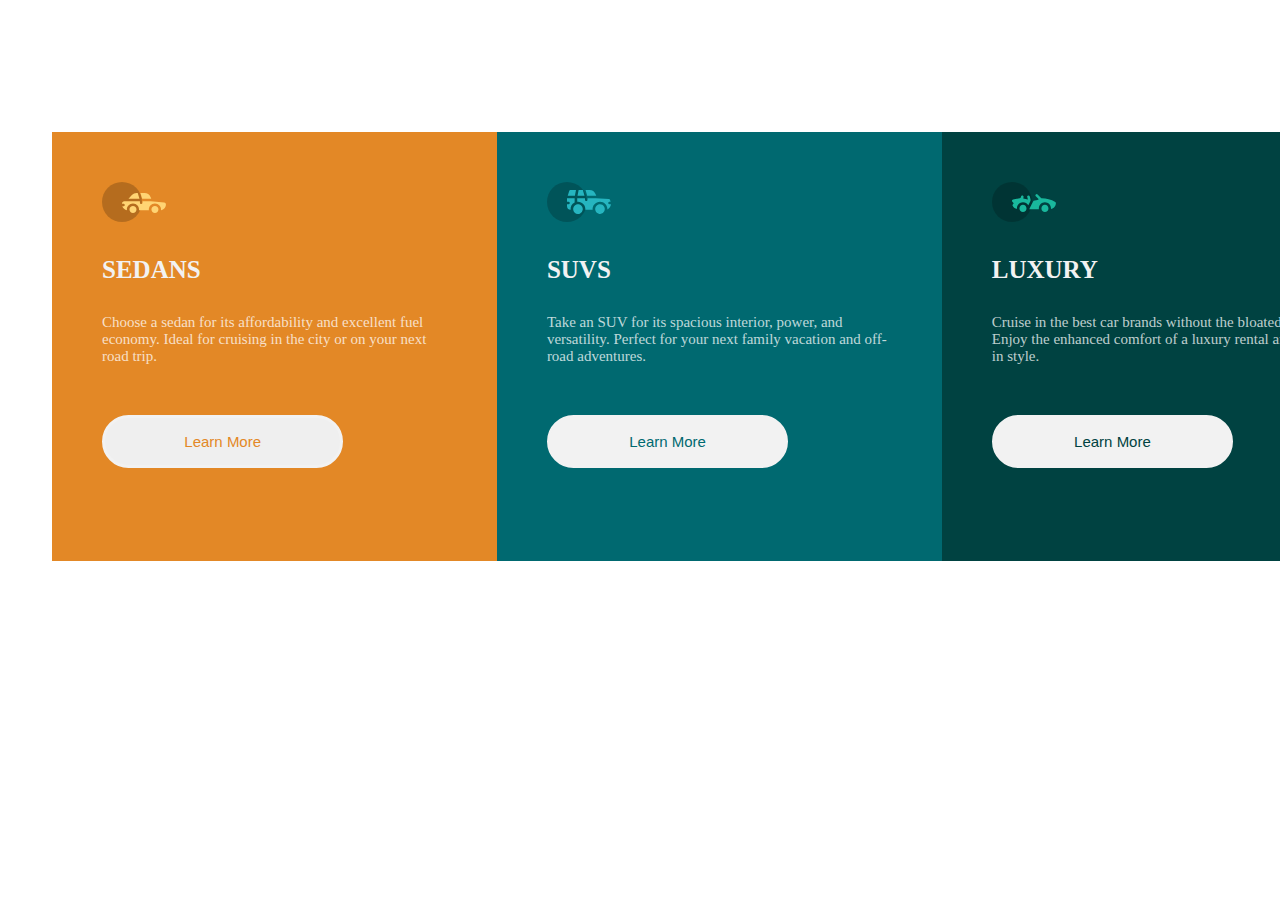
<file: Week 3/index.html>
<!DOCTYPE html>
<html>

<head>
  <meta charset="utf-8">
  <meta name="viewport" content="width=device-width">
  <title>replit</title>
  <link href="style.css" rel="stylesheet" type="text/css" />
</head>

<body>
  <main>
      <div class="cars">
        <div class="sedan">
          <img
            src="./Copy of icon-sedans.svg"
            alt="SEDANS"
            class="sedan_image"
          />
          <h2>SEDANS</h2>
          <p>
            Choose a sedan for its affordability and excellent fuel 
            economy.
            Ideal for cruising in the city or on your next road trip.
          </p>
          <button>Learn More</button>
        </div>
        <div class="suv">
          <img src="./Copy of icon-suvs.svg" alt="SUVS" class="suv_image" />
          <h2>SUVS</h2>
          <p>
            Take an SUV for its spacious interior, power, and versatility.
            Perfect for your next family vacation and off-road adventures.
          </p>
          <button>Learn More</button>
        </div>
        <div class="luxury">
          <img
            src="./Copy of icon-luxury.svg"
            alt="LUXURY"
            class="luxury_image"
          />
          <h2>LUXURY</h2>
          <p>
            Cruise in the best car brands without the bloated prices. 
            Enjoy the enhanced comfort of a luxury rental and arrive in 
            style.
          </p>
          <button>Learn More</button>
        </div>
      </div>
    </main>
 
</body>

</html>
</file>
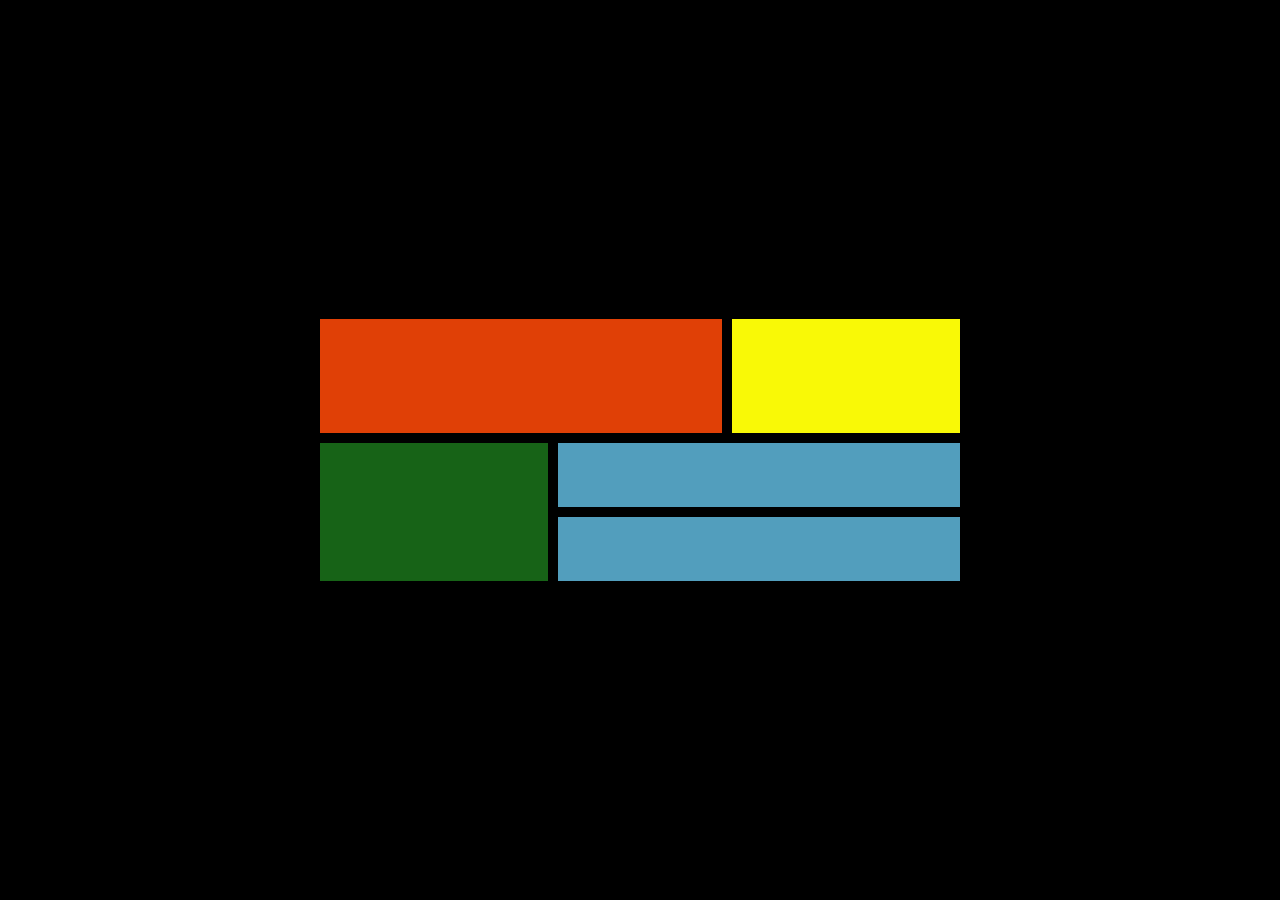
<file: Week 3/grid.html>
<!DOCTYPE html>
<html lang="en">
<head>
    <meta charset="UTF-8">
    <meta http-equiv="X-UA-Compatible" content="IE=edge">
    <meta name="viewport" content="width=device-width, initial-scale=1.0">
    <title><Grid-Layout></Grid-Layout></title>
    <link rel="stylesheet" href="./grid.css">
</head>
<body>
    <main>
        <div class="item-a"></div>
        <div class="item-b"></div>
        <div class="item-c"></div>
        <div class="item-d"></div>
        <div class="item-e"></div>
    </main>
</body>
</html>
</file>
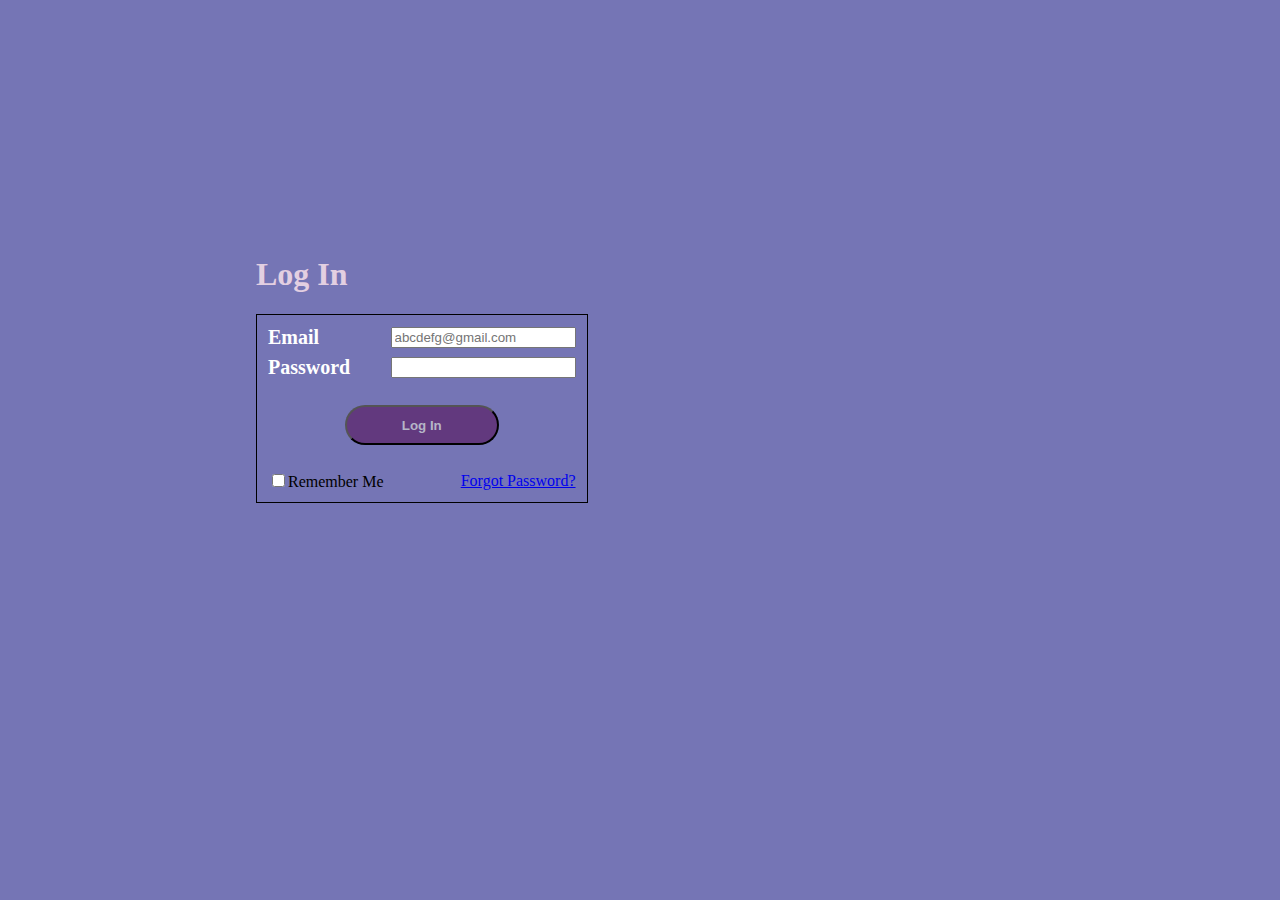
<file: Week 4/Login.html>
<!DOCTYPE html>
<html lang="en">
<head>
    <meta charset="UTF-8">
    <meta http-equiv="X-UA-Compatible" content="IE=edge">
    <meta name="viewport" content="width=device-width, initial-scale=1.0">
    <title>Login</title>
    <h1>Log In</h1>
    <link rel="stylesheet" href="./Login.css">
</head>
<body>
    <form action="">
        <table>
            <tr>
                <td><label for="email" id="e_mail">Email</label></td>
                <td><input type="email" name="email" id="email" 
                    placeholder="abcdefg@gmail.com"></td>
            </tr>
            <tr>
                <td><label for="psw" id="pass">Password</label></td>
                <td><input type="password" name="psw" id="psw"
                    pattern="(?=.*\d)(?=.*[a-z])(?=.*[A-Z]).{8,}" title="Must contain at least one number and one uppercase and lowercase letter, and at least 8 or more characters" required></td>
            </tr>
            <tr>
                <td id="log-in" colspan="2"><input type="button" value="Log In" id="login"></td>
            </tr>
            <tr>
                <td><input type="checkbox" name="check" id="check">Remember Me</td>
                <td id="fpass"><a href="#">Forgot Password?</a></td>
            </tr>
            
        </table>
    </form>
    
</body>
</html>
</file>
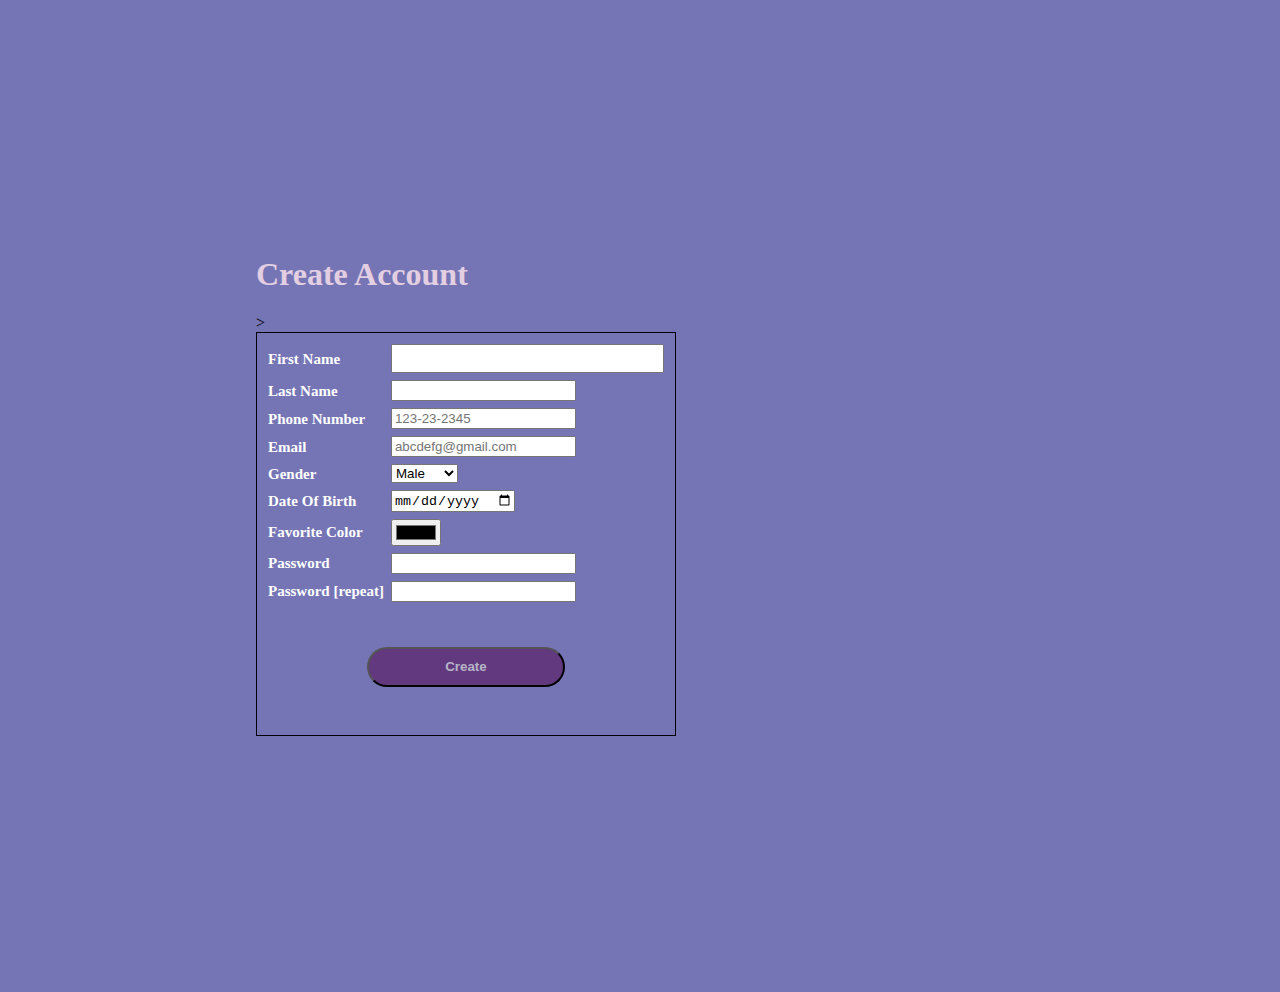
<file: Week 4/Regpage.html>
<!DOCTYPE html>
<html lang="en">
<head>
    <meta charset="UTF-8">
    <meta http-equiv="X-UA-Compatible" content="IE=edge">
    <meta name="viewport" content="width=device-width, initial-scale=1.0">
    <title>Registration</title>
    <h1>Create Account</h1>
    <link rel="stylesheet" href="./Regpage.css">
</head>
<body>
    <form action="">
        <table>
            <tr>
                <td><label for="fname" id="first">First Name</label></td>
                <td><input type="text" name="fname" id="fname"></td>
            </tr>
            <tr>
                <td><label for="lname" id="last">Last Name</label></td>
                <td><input type="text" name="lname" id="lname"></td>
            </tr>
            <tr>
                <td><label for="pnumber" id="pnum">Phone Number</label></td>
                <td><input type="number" name="pnumber" id="pnumber"
                    placeholder="123-23-2345"
                    pattern="[0-9]{3}-[0-9]{2}-[0-9]{4}" required></td>></td>
            </tr>
            <tr>
                <td><label for="email" id="e_mail">Email</label></td>
                <td><input type="email" name="email" id="email" 
                    placeholder="abcdefg@gmail.com"></td>
            </tr>
            <tr>
                <td><label for="gender" id="genda">Gender</label></td>
                <td><select name="gender" id="gender">
                    <option value="male">Male</option>
                    <option value="female">Female</option>
                </select></td>
            </tr>
            <tr>
                <td><label for="dob" id="date">Date Of Birth</label></td>
                <td><input type="date" name="dob" id="dob"></td>
            </tr>
            <tr>
                <td><label for="favcolor" id="color">Favorite Color</label></td>
                <td><input type="color" name="favcolor" id="favcolor"></td>
            </tr>
            <tr>
                <td><label for="psw" id="pass">Password</label></td>
                <td><input type="password" name="psw" id="psw"
                    pattern="(?=.*\d)(?=.*[a-z])(?=.*[A-Z]).{8,}" title="Must contain at least one number and one uppercase and lowercase letter, and at least 8 or more characters" required></td>
            </tr>
            <tr>
                <td><label for="pswr" id="passr">Password [repeat]</label></td>
                <td><input type="password" name="pswr" id="pswr" title="Same as password"></td>
            </tr>
            <tr>
                <td id="creatte" colspan="2"><input type="button" value="Create" id="create"></td>
            </tr>
        </table>
    </form>
</body>
</html>
</file>
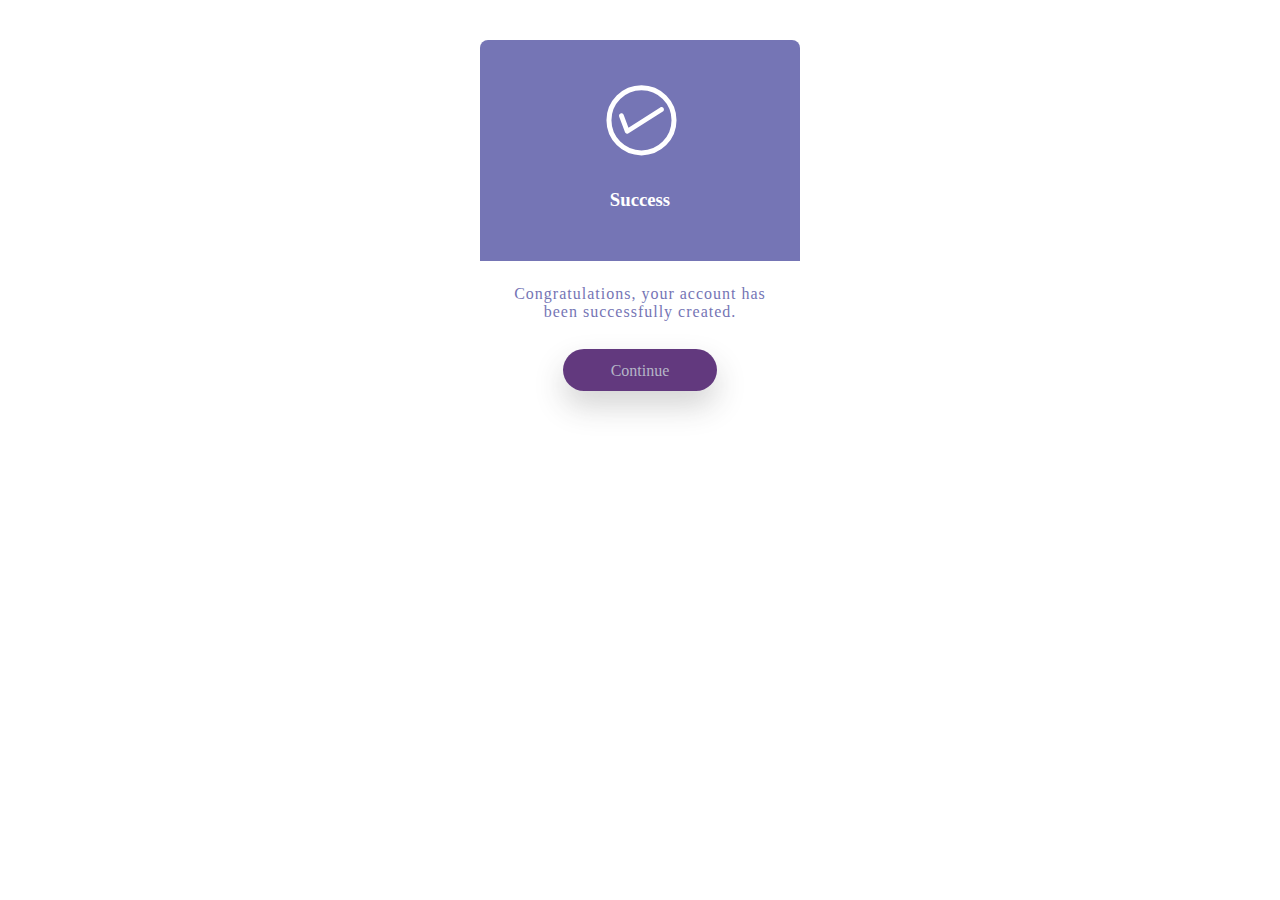
<file: Week 4/Successpage.html>
<!DOCTYPE html>
<html lang="en">
<head>
    <meta charset="UTF-8">
    <meta http-equiv="X-UA-Compatible" content="IE=edge">
    <meta name="viewport" content="width=device-width, initial-scale=1.0">
    <title>Success Page</title>
    <link rel="stylesheet" href="./Successpage.css">
</head>
<body>
    <div id="card">
        <div id="upper_side"><i class="fa fa-check"></i>
            <svg version="1.1" id="checkmark" xmlns="http://www.w3.org/2000/svg" xmlns:xlink="http://www.w3.org/1999/xlink" x="0px" y="0px" xml:space="preserve">
                <path d="M131.583,92.152l-0.026-0.041c-0.713-1.118-2.197-1.447-3.316-0.734l-31.782,20.257l-4.74-12.65
            c-0.483-1.29-1.882-1.958-3.124-1.493l-0.045,0.017c-1.242,0.465-1.857,1.888-1.374,3.178l5.763,15.382
            c0.131,0.351,0.334,0.65,0.579,0.898c0.028,0.029,0.06,0.052,0.089,0.08c0.08,0.073,0.159,0.147,0.246,0.209
            c0.071,0.051,0.147,0.091,0.222,0.133c0.058,0.033,0.115,0.069,0.175,0.097c0.081,0.037,0.165,0.063,0.249,0.091
            c0.065,0.022,0.128,0.047,0.195,0.063c0.079,0.019,0.159,0.026,0.239,0.037c0.074,0.01,0.147,0.024,0.221,0.027
            c0.097,0.004,0.194-0.006,0.292-0.014c0.055-0.005,0.109-0.003,0.163-0.012c0.323-0.048,0.641-0.16,0.933-0.346l34.305-21.865
            C131.967,94.755,132.296,93.271,131.583,92.152z" />
                <circle fill="none" stroke="#ffffff" stroke-width="5" stroke-miterlimit="10" cx="109.486" cy="104.353" r="32.53" />
              </svg>
        <h3>Success</h3>
    </div>
    <div id="lower_side">
        <p id="message">Congratulations, your account has been successfully created.</p>
        <a href="#" id="contBtn">Continue</a>

    </div>

    </div>
</body>
</html>
</file>
<file: Week 3/style.css>
*{
    margin: 0;
    padding: 0;
    box-sizing: border-box;
}

body{
    background-color: white;
    height: 100%;
    width: 100%;
}

main{
    width: 1440px;
    height: 800px;
    margin: auto;
    display: flex;
    justify-content: center;
    padding: 2em;
    flex-direction: row;
    border-radius: 5cm;
}

.cars{
    display: flex;
    width: 100%;
    height: 100%;
    padding: 100px 20px 100px 20px;
    
}

.sedan{
    background-color: hsl(31, 77%, 52%);
    padding: 50px;
    width: 33.3%;
    height: 80%;
    
}

.sedan .sedan_image, .suv .suv_image, .luxury .luxury_image{
    padding-bottom: 30px;
}

.sedan h2, .suv h2, .luxury h2 {
    font-size: 25px;
    color: hsl(0, 0%, 95%);
    padding-bottom: 30px;
    font-weight: 700;
}

p{
    color: hsla(0, 0%, 100%, 0.75);
    padding-bottom: 50px;
    font-size: 15px;
    font-weight: 400;
}

.suv{
    background-color: hsl(184, 100%, 22%);
    padding: 50px;
    width: 33.3%;
    height: 80%;
}

.luxury{
    background-color: hsl(179, 100%, 13%);
    padding: 50px;
    width: 33.3%;
    height: 80%;
}

.sedan button{
    background-color: solid hsl(0, 0%, 95%);
    border: solid hsl(0, 0%, 95%) ;
    border-radius: 1cm;
    padding: 1em;
    font-size: 15px;
    color:hsl(31, 77%, 52%) ;
    width: 70%;
    cursor: pointer;
}

.suv button{
    background-color: hsl(0, 0%, 95%);
    border: solid hsl(0, 0%, 95%) ;
    border-radius: 1cm;
    padding: 1em;
    font-size: 15px;
    color:hsl(184, 100%, 22%) ;
    width: 70%;
    cursor: pointer;
}

.luxury button{
    background-color: hsl(0, 0%, 95%);
    border: solid hsl(0, 0%, 95%) ;
    border-radius: 1cm;
    padding: 1em;
    font-size: 15px;
    color:hsl(179, 100%, 13%) ;
    width: 70%;
    cursor: pointer;
}
</file>
<file: Week 3/grid.css>
*{
    margin: 0;
    padding: 0;
}
body{
    background-color: black;
    display: flex;
    place-items: center;
    height: 100vh;
    
}
main{
    display: grid;
    grid-template-areas:
    'a a b'
    'c d d'
    'c e e'
    ;
    gap: 10px;
    width: 50%;
    margin: auto;
    
}
main div{
    padding: 2em;
}
.item-a{
    background-color: rgb(224, 64, 6);
    grid-area: a;
    
    height: 50px;
    
}
.item-b{
    background-color: rgb(249, 249, 6);
    grid-area: b;
    
    height: 50px;
}

.item-c{
    background-color: rgb(23, 99, 23);
    grid-area: c;
    
}
.item-d {
    background-color: rgb(82, 158, 189);
    grid-area: d;
    
    
    
}
.item-e{
    background-color: rgb(82, 158, 189);
    grid-area: e;
    
}
</file>
<file: Week 4/Login.css>
body{
    background-color: rgb(117, 117, 181);
    margin: 20%
}

h1{
    color: rgb(227, 207, 225);
}

table{
    border: 1px solid black;
    padding: 5px;
    border-spacing: 5px;
}

#e_mail, #pass{
    font-size: 20px;
    /* font-family: Gill Sans; */
    font-weight: bold;
    text-align: center;
    color: white;
}

#login{
    color: rgb(181, 181, 199);
    text-align: center;
    position: flex;
    background-color: rgb(98, 57, 126);
    font-weight: bold;
    width: 50%;
    height: 40px;
    border-radius: 2cm;
    margin: 0.5cm;
    
}

#log-in{
    text-align: center;
    width: 100%;
}

#fpass{
    text-align: right;

}
</file>
<file: Week 4/Regpage.css>
body{
    background-color: rgb(117, 117, 181);
    margin: 20%
}

h1{
    color: rgb(227, 207, 225);
}

table{
    border: 1px solid black;
    padding: 5px;
    border-spacing: 5px;
}

#first, #last, #pnum, #e_mail, #genda, #date, #color, #pass, #passr{
    font-size: 15px;
    /* font-family: Gill Sans; */
    font-weight: bold;
    text-align: center;
    color: white;
}

#fname{
    font-size: 20px;

}

#create{
    color: rgb(181, 181, 199);
    text-align: center;
    position: flex;
    background-color: rgb(98, 57, 126);
    font-weight: bold;
    width: 50%;
    height: 40px;
    border-radius: 2cm;
    margin: 1cm;
    
}

#creatte{
    text-align: center;
    width: 100%;
}
</file>
<file: Week 4/Successpage.css>
#card {
    position: relative;
    width: 320px;
    display: block;
    margin: 40px auto;
    text-align: center;
}

#upper_side {
    padding: 2em;
    background-color: rgb(117, 117, 181);
    display: block;
    color: white;
    border-top-right-radius: 8px;
    border-top-left-radius: 8px;
}

#checkmark {
    font-weight: lighter;
    fill: white;
    margin: -3.5em auto auto 20px;
}

#status {
    font-weight: lighter;
    text-transform: uppercase;
    letter-spacing: 2px;
    font-size: 1em;
    margin-top: -.2em;
    margin-bottom: 0;
}

#lower_side {
    padding: 2em 2em 5em 2em;
    background: white;
    display: block;
    border-bottom-right-radius: 8px;
    border-bottom-left-radius: 8px;
  }

  #message {
    margin-top: -.5em;
    color: rgb(117, 117, 181);
    letter-spacing: 1px;
  }

  #contBtn {
    position: relative;
    top: 1.5em;
    text-decoration: none;
    background: rgb(98, 57, 126);
    color: rgb(181, 181, 199);
    margin: auto;
    padding: .8em 3em;
    -webkit-box-shadow: 0px 15px 30px rgba(50, 50, 50, 0.21);
    -moz-box-shadow: 0px 15px 30px rgba(50, 50, 50, 0.21);
    box-shadow: 0px 15px 30px rgba(50, 50, 50, 0.21);
    border-radius: 25px;
  }
</file>
